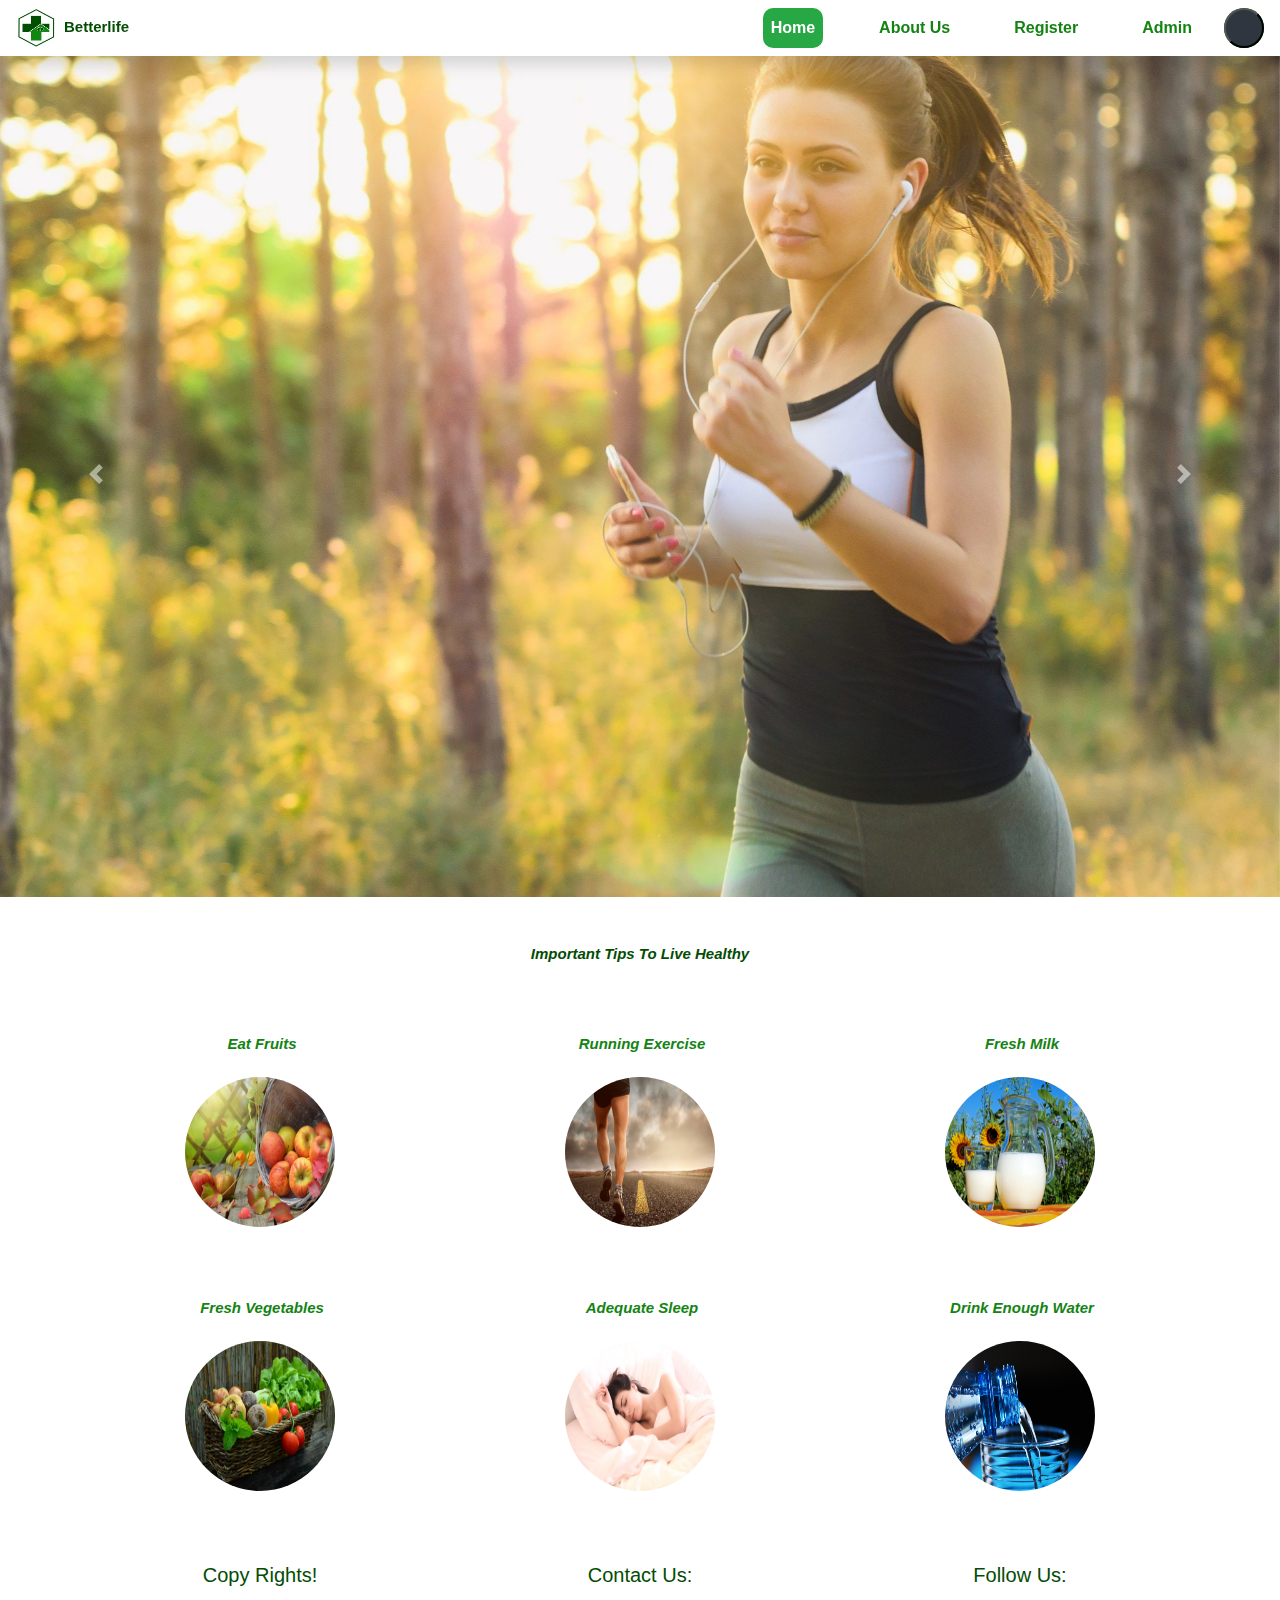
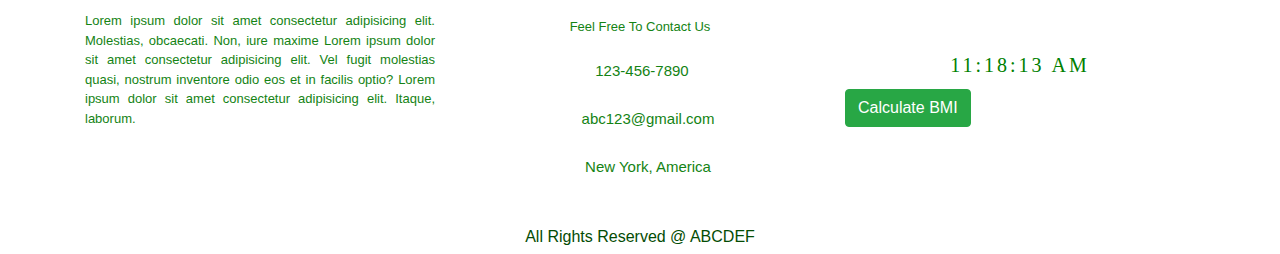
<file: Index.html>
<!DOCTYPE html>
<html lang="en" dir="ltr">
<head>
    <meta charset="UTF-8"> 
    <meta http-equiv="X-UA-Compatible" content="IE=edge">
    <meta name="viewport" content="width=device-width, initial-scale=1.0">
    <title>BetterLife</title>
    <link rel = "icon" href = "images/health.png" 
        type = "image/x-icon" style="border-radius:1000px">
    <link rel="stylesheet" href="bootstrap.css" >
    <link rel="stylesheet" href="style/style.css">
    <script src="https://code.jquery.com/jquery-3.6.0.min.js"></script>
    <link rel="stylesheet" href="https://pro.fontawesome.com/releases/v5.10.0/css/all.css" integrity="sha384-AYmEC3Yw5cVb3ZcuHtOA93w35dYTsvhLPVnYs9eStHfGJvOvKxVfELGroGkvsg+p" crossorigin="anonymous"/>   
      <!-- <link rel="stylesheet" href="https://cdnjs.cloudflare.com/ajax/libs/animate.css/4.1.1/animate.min.css"/>
    <link rel="stylesheet" href="https://unpkg.com/aos@next/dist/aos.css" />  -->
    <link rel="stylesheet" href="https://stackpath.bootstrapcdn.com/bootstrap/4.4.1/css/bootstrap.min.css" integrity="sha384-Vkoo8x4CGsO3+Hhxv8T/Q5PaXtkKtu6ug5TOeNV6gBiFeWPGFN9MuhOf23Q9Ifjh" crossorigin="anonymous">
    <script src="https://cdn.jsdelivr.net/npm/popper.js@1.16.1/dist/umd/popper.min.js"></script>
    <script src="https://stackpath.bootstrapcdn.com/bootstrap/4.5.2/js/bootstrap.min.js"></script>
    

    
</head>
<body class="user-select-none">



 
  
  <!-- Navbar -->
  <nav class="navbar navbar-expand-xl fixed-top shadow  " id="nav-header">
    
    <div id="name" class="animate__animated animate__bounce animate"><a href="index.html"><img  src="images/health.png" alt=""></a><strong class="ms-2 ">Betterlife</strong></div>
    
    <button class="navbar-toggler shadow animate__animated animate__bounce animate" style="background-color:#044c04;" type="button" data-toggle="collapse" data-target="#collapsibleNavbar">
      <i class=" fas fa-bars text-center text-white "> </i>
    </button> 
    <div class="collapse navbar-collapse justify-content-end" id="collapsibleNavbar">
      
      <ul class="navbar-nav">
        <li class="nav-item mx-4 text-center animate__animated animate__bounce animate">
          <a class="nav-link bg-success text-white" href="index.html">Home</a>
        </li>
        <li class="nav-item mx-4 text-center animate__animated animate__bounce animate">
          <a class="nav-link" href="about.html">About Us</a>
        </li>
        <li class="nav-item mx-4 text-center animate__animated animate__bounce animate">
          <a class="nav-link" href="register.html" >Register</a>
        </li>
        <li class="nav-item mx-4 text-center animate__animated animate__bounce animate">
          <a class="nav-link" href="admin.html">Admin</a>
        </li>
        <li>
          <div class="searchBox">

            <input class="searchInput"type="text" name="" placeholder="Search">
            <button class="searchButton" href="#">
                <i class="fas fa-search">
                    
                </i>
            </button>
        </div>
        </li>
  
      </ul>
    </div> 
    
  </nav>


  <div id="carouselExampleIndicators" class="carousel slide carousel-fade " data-ride="carousel">
    
    <div class="carousel-inner">
        <div class="carousel-item active " data-interval="3000">
            <img src="images/woman-geb30de198_1920.jpg" class="d-block w-100 h-100" alt="">
            
        </div>
        <div class="carousel-item " data-interval="3000">
            <img src="images/snack-g8bdc3c658_1920.jpg"  class="d-block w-100 h-100" alt="">
            
        </div>
        <div class="carousel-item  " data-interval="3000">
          <img src="images/image4.jpg" class="d-block w-100 h-100" alt="">
          
      </div>
      <div class="carousel-item  " data-interval="3000">
        <img src="images/woman-gbba8ce6f7_1920.jpg" class="d-block w-100 h-100" alt="">
        
    </div>
     
        
    </div>
    <a href="#carouselExampleIndicators" class="carousel-control-prev prev " data-slide="prev" >
        <span class="carousel-control-prev-icon"></span>
    </a>
    <a href="#carouselExampleIndicators" class="carousel-control-next next " data-slide="next" >
        <span class="carousel-control-next-icon"></span>
    </a>
</div>
  

<div class="tips mt-5 justify-content-center" id="tips" >
  <div class="container">
      <div class="row justify-content-center">
          <h2 class="text-center mb-4"><i class=" rounded">Important Tips To Live Healthy</i></h2>
          <div class="col-md-4 mt-4 p-4 text-center" data-aos="zoom-in">
              <h3 class="mb-4"><i class="fas fa-apple-alt me-1"></i><i>Eat Fruits</i></h3>
              <img src="images/apples-gbeba648d4_1920.jpg" alt="" >
          </div>

          <div class="col-md-4 mt-4 p-4 text-center" data-aos="zoom-in">
              <h3 class="mb-4"><i class="fas fa-running me-1"></i><i>Running Exercise</i></h3>
              <img src="images/jogging-g86117af23_1920.jpg" alt="" >
          </div>

          <div class="col-md-4 mt-4 p-4 text-center" data-aos="zoom-in">
              <h3 class="mb-4"><i class="fas fa-blender me-1"></i><i>Fresh Milk</i></h3>
              <img  src="images/milk-gbee1b8945_1920.jpg" alt="">
          </div>
      </div>

      <div class="row justify-content-cente">
        <div class="col-md-4 mt-4 p-4 text-center" data-aos="zoom-in">
            <h3 class="mb-4"><i class="fas fa-carrot me-1"></i><i>Fresh Vegetables</i></h3>
            <img src="images/vegetables-g0829424f2_1920.jpg" alt="">
        </div>

        <div class="col-md-4 mt-4 p-4 text-center" data-aos="zoom-in">
            <h3 class="mb-4"><i class="fas fa-bed me-1"></i><i>Adequate Sleep</i></h3>
            <img src="images/woman-g82b5e8f5d_1920.jpg" alt="">
        </div>

        <div class="col-md-4 mt-4 p-4 text-center" data-aos="zoom-in">
            <h3 class="mb-4"><i class="fas fa-hand-holding-water me-1"></i><i>Drink Enough Water</i></h3>
            <img src="images/bottle-g33da5c5a7_1920.jpg" alt="" >
        </div>
    </div>
  </div>
</div>



  

   <footer id="footer">
    <div class="container">
      <div class="row justify-content-center">
        <div class="col-md-4 my-5" id="copy">
          <h2 class="text-center">Copy Rights!</h2>
          <p class="my-4">Lorem ipsum dolor sit amet consectetur adipisicing elit. Molestias, obcaecati. Non, iure maxime Lorem ipsum dolor sit amet consectetur adipisicing elit. Vel fugit molestias quasi, nostrum inventore odio eos et in facilis optio? Lorem ipsum dolor sit amet consectetur adipisicing elit. Itaque, laborum.</p>
         
        </div>
    
    
    
        <div class="col-md-4 my-5 text-center" id="contact">
          <h2 class="text-center">Contact Us:</h2>
          <br>
          <h5 class="text-center mb-4">Feel Free To Contact Us</h5>
          <a class="text-center" href="tel:123-456-7890" > <i class="fas fa-phone-square-alt me-1"></i> 123-456-7890</a> <br> <br>
          <a class="text-center mt-5" href="mailto: abc123@gmail.com" > <i class="fas fa-envelope me-3 "></i> abc123@gmail.com</a> <br> <br>
          <a class="text-center mt-5" href="#" > <i class="fas fa-location-arrow me-3 "></i> New York, America</a>



         
        </div>
    
        <div class="col-md-4 my-5" id="social">
          <h2 class="text-center">Follow Us:</h2>
          
          
          <div class="text-center  mt-4" id="icons">
           
            <a href="#"> <i class="fab fa-facebook-square ms-2"></i></a>
            <a href="#"> <i class="fab fa-youtube ms-2 " style="color: red;"></i></a>
            <a href="#"> <i class="fab fa-instagram ms-2 " style="color: red;"></i></a>
            <a href="#"> <i class="fab fa-linkedin ms-2"></i></a>
          </div>
         
          
           
            <div id="MyClockDisplay" class="clock text-center" onload="showTime()"></div>
            <div class="bmi btn btn-success "  data-toggle="modal" data-target="#bmi">Calculate BMI</div>
        </div>
    
        <div class="text-center">
         <h6> All Rights Reserved @ ABCDEF</h6>
        </div>
        </div>
      </div>
    </div>
    </footer>


    
<div class="modal fade" id="bmi"  data-backdrop="static" tabindex="-1" >
  <div class="modal-dialog modal-sm modal-dialog-centered modal-dialog-scrollable rounded">
    <div class="modal-content">

      <div class="modal-header">
          
          <a type="button" class="close" data-dismiss="modal" aria-label="Close" style="text-decoration: none; color: black; font-size: 20px;"> <span aria-hidden="true">&times;</span></a>
      </div>


      <div class="modal-body text-center">
        <form name="techBMI">
          <h4 class="text-center">Calculate BMI</h4>
          <div class="form-group">
            <input type="text" name="weight" placeholder="Enter Weight (kg)">
          </div>
          <div class="form-group">
            <input type="text" name="height" placeholder="Enter Height (Meters)">
          </div>
          <div class="form-group">
           
          <input class="btn text-white decoration-one  bg-success" type="button" value="Calculate BMI" onClick="calculateBmi()">
          </div>
          <div class="form-group">
          <input type="text" name="bmi" placeholder="Your BMI Will be here">
          </div>
          <div class="form-group">
            
          <input type="text" name="meaning">
          </div>
          <div class="form-group">
            <input class="btn text-white decoration-one  bg-success" type="reset" value="Reset" />
          </div>
        

          </form>

      </div>

  
     
  </div>

  </div>
</div>

    <script>

function calculateBmi() {
var weight = document.techBMI.weight.value
var height = document.techBMI.height.value
if(weight > 0 && height > 0){	
var finalBmi = weight/(height*height)
document.techBMI.bmi.value = finalBmi.toFixed(3);
if(finalBmi < 18.5){
document.techBMI.meaning.value = "You are unhealthy, too thin."
    }
if(finalBmi > 18.5 && finalBmi < 25){
document.techBMI.meaning.value = "You are healthy enough."
    }
if(finalBmi > 25 &&  finalBmi <30){
document.techBMI.meaning.value = "You have overweight."
    }
if(finalBmi > 30){
document.techBMI.meaning.value = "Your condition is serious."
    }
    }
    else{
    alert("Data you've entered might be incorrect. Please check and try again.")
    }

    }
    </script>


    <script>
      const d = new Date();
      document.getElementById("date").innerHTML = d;
      </script>

      <script>
        function showTime(){
    var date = new Date();
    var h = date.getHours(); // 0 - 23
    var m = date.getMinutes(); // 0 - 59
    var s = date.getSeconds(); // 0 - 59
    var session = "AM";
    
    if(h == 0){
        h = 12;
    }
    
    if(h > 12){
        h = h - 12;
        session = "PM";
    }
    
    h = (h < 10) ? "0" + h : h;
    m = (m < 10) ? "0" + m : m;
    s = (s < 10) ? "0" + s : s;
    
    var time = h + ":" + m + ":" + s + " " + session;
    document.getElementById("MyClockDisplay").innerText = time;
    document.getElementById("MyClockDisplay").textContent = time;
    
    setTimeout(showTime, 1000);
    
}

showTime();
      </script>
</body>
</html>
</file>
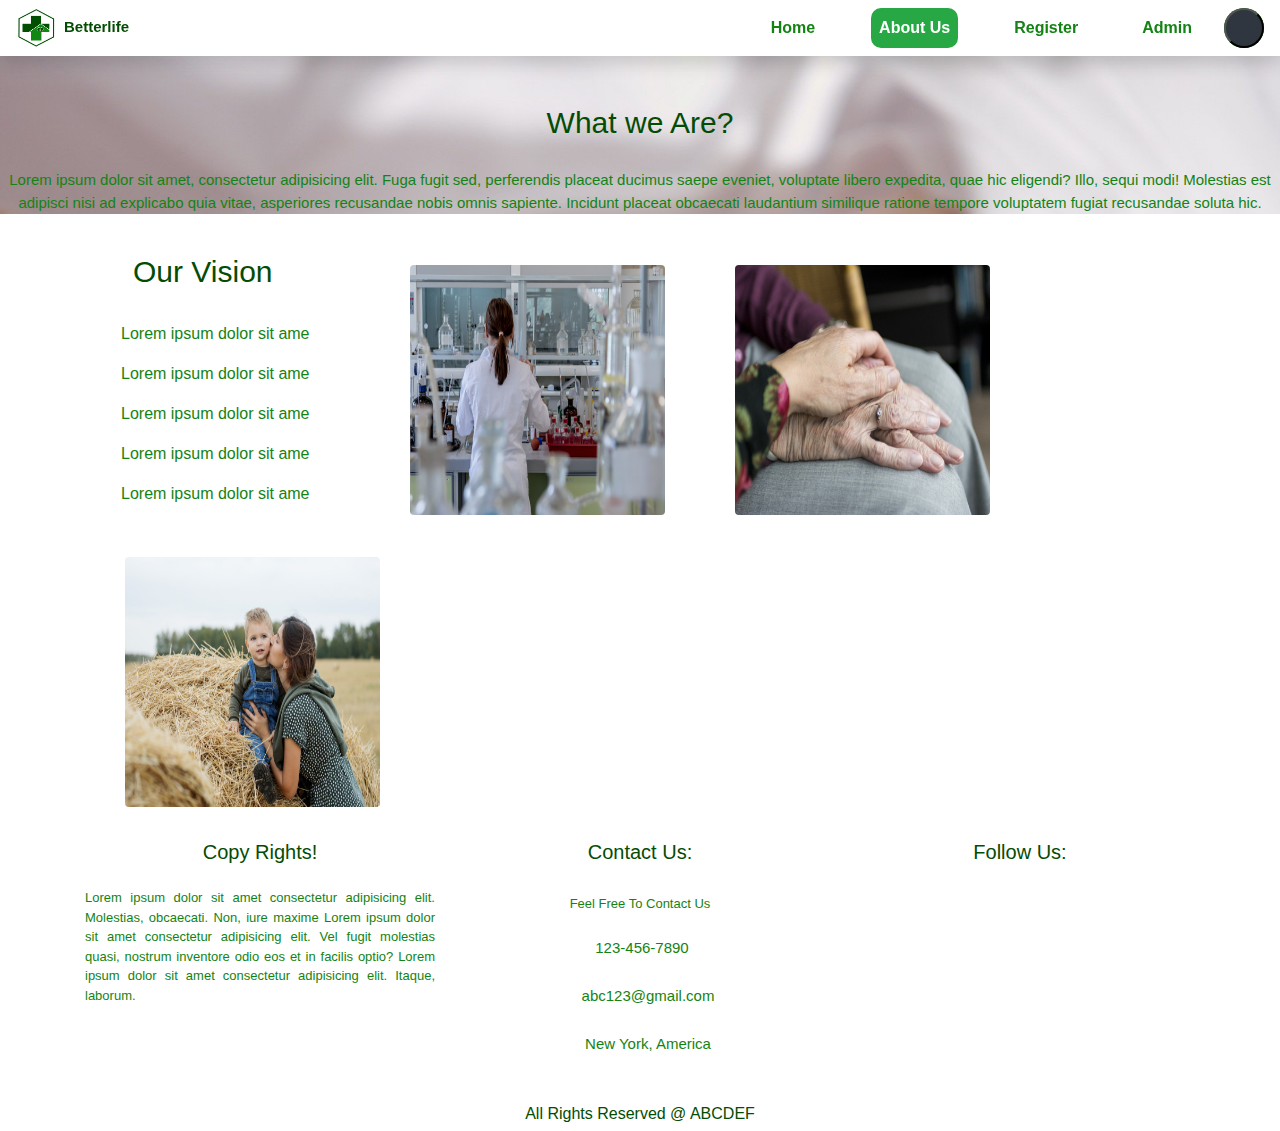
<file: about.html>
<!DOCTYPE html>
<html lang="en">
<head>
    <meta charset="UTF-8">
    <meta http-equiv="X-UA-Compatible" content="IE=edge">
    <meta name="viewport" content="width=device-width, initial-scale=1.0">
    <title>About Us</title>
    <link rel = "icon" href = "images/health.png" 
    type = "image/x-icon" style="border-radius:1000px">
    <link rel="stylesheet" href="bootstrap.css" >
    <link rel="stylesheet" href="style/style.css">
    <script src="https://code.jquery.com/jquery-3.6.0.min.js"></script>
    <link rel="stylesheet" href="https://pro.fontawesome.com/releases/v5.10.0/css/all.css" integrity="sha384-AYmEC3Yw5cVb3ZcuHtOA93w35dYTsvhLPVnYs9eStHfGJvOvKxVfELGroGkvsg+p" crossorigin="anonymous"/>   
      <!-- <link rel="stylesheet" href="https://cdnjs.cloudflare.com/ajax/libs/animate.css/4.1.1/animate.min.css"/>
    <link rel="stylesheet" href="https://unpkg.com/aos@next/dist/aos.css" />  -->
    <link rel="stylesheet" href="https://stackpath.bootstrapcdn.com/bootstrap/4.4.1/css/bootstrap.min.css" integrity="sha384-Vkoo8x4CGsO3+Hhxv8T/Q5PaXtkKtu6ug5TOeNV6gBiFeWPGFN9MuhOf23Q9Ifjh" crossorigin="anonymous">
    <script src="https://cdn.jsdelivr.net/npm/popper.js@1.16.1/dist/umd/popper.min.js"></script>
    <script src="https://stackpath.bootstrapcdn.com/bootstrap/4.5.2/js/bootstrap.min.js"></script>
</head>
<body>
    

    <!-- Navbar -->
   <nav class="navbar navbar-expand-xl fixed-top shadow  " id="nav-header">
    
    <div id="name" class="animate__animated animate__bounce animate"><a href="index.html"><img  src="images/health.png" alt=""></a><strong class="ms-2 ">Betterlife</strong></div>
    
    <button class="navbar-toggler shadow animate__animated animate__bounce animate" style="background-color:#044c04;" type="button" data-toggle="collapse" data-target="#collapsibleNavbar">
      <i class=" fas fa-bars text-center text-white "> </i>
    </button> 
    <div class="collapse navbar-collapse justify-content-end" id="collapsibleNavbar">
      
      <ul class="navbar-nav">
        <li class="nav-item mx-4 text-center animate__animated animate__bounce animate">
          <a class="nav-link " href="index.html">Home</a>
        </li>
        <li class="nav-item mx-4 text-center animate__animated animate__bounce animate">
          <a class="nav-link bg-success text-white" href="about.html">About Us</a>
        </li>
        <li class="nav-item mx-4 text-center animate__animated animate__bounce animate">
          <a class="nav-link" href="register.html" >Register</a>
        </li>
        <li class="nav-item mx-4 text-center animate__animated animate__bounce animate">
          <a class="nav-link" href="admin.html">Admin</a>
        </li>
        <li>
          <div class="searchBox">

            <input class="searchInput"type="text" name="" placeholder="Search">
            <button class="searchButton" href="#">
                <i class="fas fa-search">
                    
                </i>
            </button>
        </div>
        </li>
  
      </ul>
    </div> 
    
  </nav>



<div class="hello">

<h2 class="text-center">What we Are?</h2>
<p class="text-center">Lorem ipsum dolor sit amet, consectetur adipisicing elit. Fuga fugit sed, perferendis placeat ducimus saepe eveniet, voluptate libero expedita, quae hic eligendi? Illo, sequi modi! Molestias est adipisci nisi ad explicabo quia vitae, asperiores recusandae nobis omnis sapiente. Incidunt placeat obcaecati laudantium similique ratione tempore voluptatem fugiat recusandae soluta hic.</p>
</div>

<div class="vision">
  <div class="container">
    <div class="row">
      <div class="col-md-3 ">
        <h3 class="ms-5 py-4">Our Vision</h3>

        
        <ol><i class="fas fa-dot-circle me-1"></i>Lorem ipsum dolor sit ame</ol>
        <ol><i class="fas fa-dot-circle me-1"></i>Lorem ipsum dolor sit ame</ol>
        <ol><i class="fas fa-dot-circle me-1"></i>Lorem ipsum dolor sit ame</ol>
        <ol><i class="fas fa-dot-circle me-1"></i>Lorem ipsum dolor sit ame</ol>
        <ol><i class="fas fa-dot-circle me-1"></i>Lorem ipsum dolor sit ame</ol>
       


      </div>
<div class="col-md-3 text-center imges">
  
    <img class="rounded text-center " src="images/laboratory-g109aba56a_1920.jpg" alt="">
  
</div>

  <div class="col-md-3 text-center  imges">
  
      <img class="rounded text-center"   src="images/hands-g18a4924e1_1920.jpg" alt="">

  </div>

  <div class="col-md-3 text-center imges">
    
    <img class="rounded text-center"  src="images/kiss-g589a4b716_1920.jpg" alt="">
 
</div>


    </div>
  </div>
</div>


<footer id="footer">
  <div class="container">
    <div class="row justify-content-center">
      <div class="col-md-4 my-5" id="copy">
        <h2 class="text-center">Copy Rights!</h2>
        <p class="my-4">Lorem ipsum dolor sit amet consectetur adipisicing elit. Molestias, obcaecati. Non, iure maxime Lorem ipsum dolor sit amet consectetur adipisicing elit. Vel fugit molestias quasi, nostrum inventore odio eos et in facilis optio? Lorem ipsum dolor sit amet consectetur adipisicing elit. Itaque, laborum.</p>
       
      </div>
  
  
  
      <div class="col-md-4 my-5 text-center" id="contact">
        <h2 class="text-center">Contact Us:</h2>
        <br>
        <h5 class="text-center mb-4">Feel Free To Contact Us</h5>
        <a class="text-center" href="tel:123-456-7890" > <i class="fas fa-phone-square-alt me-1"></i> 123-456-7890</a> <br> <br>
        <a class="text-center mt-5" href="mailto: abc123@gmail.com" > <i class="fas fa-envelope me-3 "></i> abc123@gmail.com</a> <br> <br>
        <a class="text-center mt-5" href="#" > <i class="fas fa-location-arrow me-3 "></i> New York, America</a>



       
      </div>
  
      <div class="col-md-4 my-5" id="social">
        <h2 class="text-center">Follow Us:</h2>
        
        
        <div class="text-center mt-4" id="icons">
         
          <a href="#"> <i class="fab fa-facebook-square ms-2"></i></a>
          <a href="#"> <i class="fab fa-youtube ms-2 " style="color: red;"></i></a>
          <a href="#"> <i class="fab fa-instagram ms-2 " style="color: red;"></i></a>
          <a href="#"> <i class="fab fa-linkedin ms-2"></i></a>
        </div>
      </div>
  
      <div class="text-center">
       <h6> All Rights Reserved @ ABCDEF</h6>
      </div>
      </div>
    </div>
  </div>
  </footer>


</body>
</html>
</file>
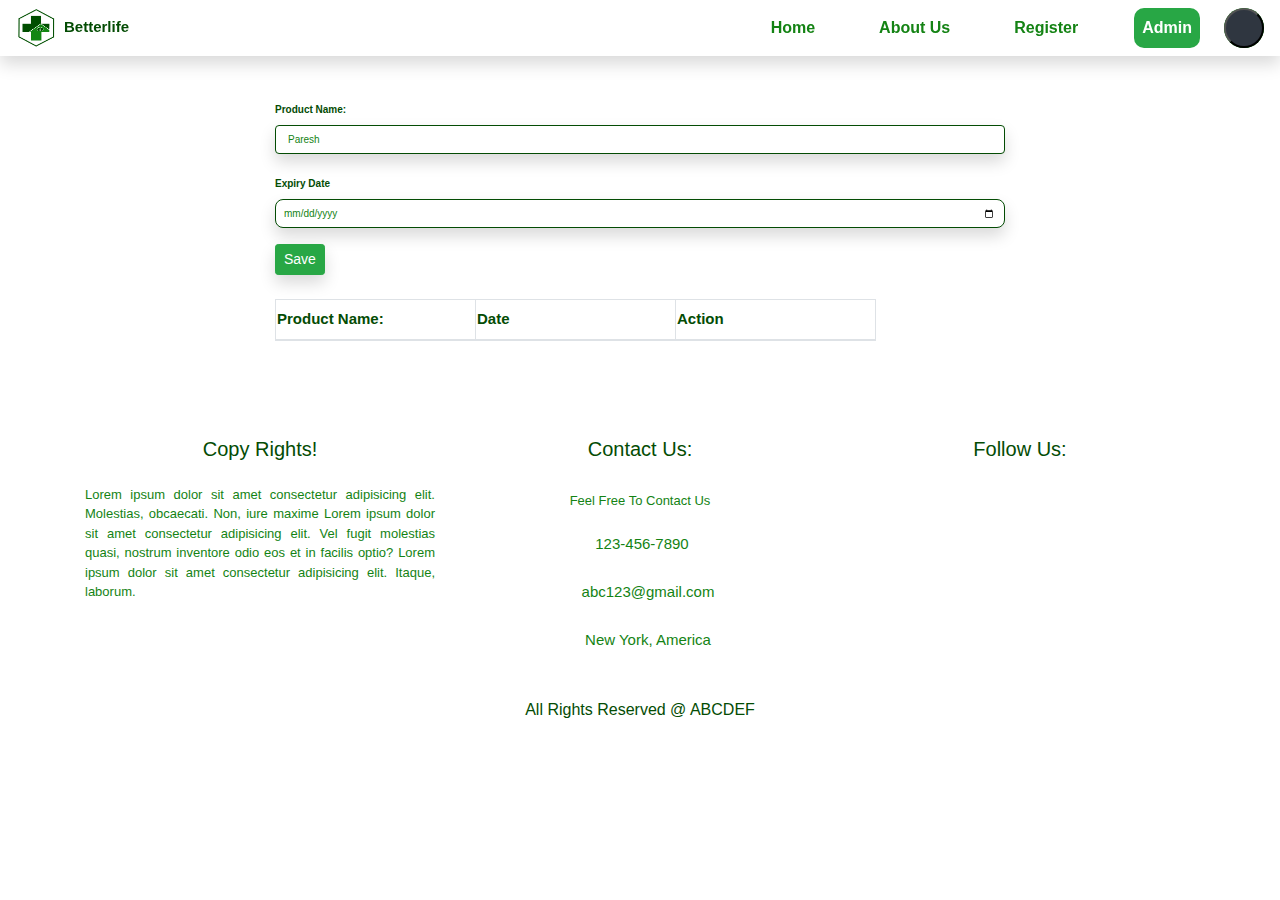
<file: admin.html>
<!DOCTYPE html>
<html lang="en">
<head>
    <meta charset="UTF-8">
    <meta http-equiv="X-UA-Compatible" content="IE=edge">
    <meta name="viewport" content="width=device-width, initial-scale=1.0">
    <title>Adminstrator</title>
    <link rel = "icon" href = "images/health.png" 
    type = "image/x-icon" style="border-radius:1000px">
    <link rel="stylesheet" href="bootstrap.css" >
    <link rel="stylesheet" href="style/style.css">
    <script src="https://code.jquery.com/jquery-3.6.0.min.js"></script>
    <link rel="stylesheet" href="https://pro.fontawesome.com/releases/v5.10.0/css/all.css" integrity="sha384-AYmEC3Yw5cVb3ZcuHtOA93w35dYTsvhLPVnYs9eStHfGJvOvKxVfELGroGkvsg+p" crossorigin="anonymous"/>   
      <!-- <link rel="stylesheet" href="https://cdnjs.cloudflare.com/ajax/libs/animate.css/4.1.1/animate.min.css"/>
    <link rel="stylesheet" href="https://unpkg.com/aos@next/dist/aos.css" />  -->
    <link rel="stylesheet" href="https://stackpath.bootstrapcdn.com/bootstrap/4.4.1/css/bootstrap.min.css" integrity="sha384-Vkoo8x4CGsO3+Hhxv8T/Q5PaXtkKtu6ug5TOeNV6gBiFeWPGFN9MuhOf23Q9Ifjh" crossorigin="anonymous">
    <script src="https://cdn.jsdelivr.net/npm/popper.js@1.16.1/dist/umd/popper.min.js"></script>
    <script src="https://stackpath.bootstrapcdn.com/bootstrap/4.5.2/js/bootstrap.min.js"></script>
</head>
<body>
    
     <!-- Navbar -->
   <nav class="navbar navbar-expand-xl fixed-top shadow  " id="nav-header">
    
    <div id="name" class="animate__animated animate__bounce animate"><a href="index.html"><img  src="images/health.png" alt=""></a><strong class="ms-2 ">Betterlife</strong></div>
    
    <button class="navbar-toggler shadow animate__animated animate__bounce animate" style="background-color:#044c04;" type="button" data-toggle="collapse" data-target="#collapsibleNavbar">
      <i class=" fas fa-bars text-center text-white "> </i>
    </button> 
    <div class="collapse navbar-collapse justify-content-end" id="collapsibleNavbar">
      
      <ul class="navbar-nav">
        <li class="nav-item mx-4 text-center animate__animated animate__bounce animate">
          <a class="nav-link " href="index.html">Home</a>
        </li>
        <li class="nav-item mx-4 text-center animate__animated animate__bounce animate">
          <a class="nav-link " href="about.html">About Us</a>
        </li>
        <li class="nav-item mx-4 text-center animate__animated animate__bounce animate">
          <a class="nav-link" href="register.html" >Register</a>
        </li>
        <li class="nav-item mx-4 text-center animate__animated animate__bounce animate">
          <a class="nav-link bg-success text-white" href="#">Admin</a>
        </li>
        <li>
          <div class="searchBox">

            <input class="searchInput"type="text" name="" placeholder="Search">
            <button class="searchButton" href="#">
                <i class="fas fa-search">
                    
                </i>
            </button>
        </div>
        </li>
  
      </ul>
    </div> 
    
  </nav>
    

    <div class="container mt-5 py-5" id="admin">
        
          
        <div class="row justify-content-center">
            <div class="col-md-8">
                <form>
              
                    <div class="form-group">
                      <label>Product Name:</label>
                      <input type="text" name="name" class="form-control shadow" value="Paresh" required="">
                    </div>
                    
                    
                    <div class="form-group">
                      <label>Expiry Date</label>
                      <input type="date" name="date" class="form-control shadow" value="paresh@gmail.com" required="">
                    </div>
          
                   
                   
                    <button type="submit" class="btn btn-success save-btn btn-sm shadow">Save</button>
                    
                  </form>
                  <br/>
                  <table class=" table-bordered data-table">
                <thead>
                    
                    <th>Product Name:</th>
                    <th>Date</th>
                    
                    <th>Action</th>
                </thead>
                   <tbody>

                   </tbody>
                  </table>
            </div>
        </div>
         
      </div>
         
      <script type="text/javascript">
         
          $("form").submit(function(e){
              e.preventDefault();
              var name = $("input[name='name']").val();
              var date = $("input[name='date']").val();
           
              $(".data-table tbody").append("<tr data-name='"+name+"' data-date='"+date+"'><td>"+name+"</td><td>"+date+"</td><td><button class='btn btn-info btn-sm btn-edit'>Edit</button><button class='btn btn-danger btn-sm btn-delete'>Delete</button></td></tr>");
          
              $("input[name='name']").val('');
              $("input[name='date']").val('');
          });
         
          $("body").on("click", ".btn-delete", function(){
              $(this).parents("tr").remove();
          });
          
          $("body").on("click", ".btn-edit", function(){
              var name = $(this).parents("tr").attr('data-name');
              var date = $(this).parents("tr").attr('data-date');
          
              $(this).parents("tr").find("td:eq(0)").html('<input name="edit_name" value="'+name+'">');
              $(this).parents("tr").find("td:eq(1)").html('<input name="edit_date" value="'+date+'">');
          
              $(this).parents("tr").find("td:eq(2)").prepend("<button class='btn btn-info btn-sm btn-update'>Update</button><button class='btn btn-warning btn-sm btn-cancel'>Cancel</button>")
              $(this).hide();
          });
         
          $("body").on("click", ".btn-cancel", function(){
              var name = $(this).parents("tr").attr('data-name');
              var date = $(this).parents("tr").attr('data-date');
          
              $(this).parents("tr").find("td:eq(0)").text(name);
              $(this).parents("tr").find("td:eq(1)").text(date);
         
              $(this).parents("tr").find(".btn-edit").show();
              $(this).parents("tr").find(".btn-update").remove();
              $(this).parents("tr").find(".btn-cancel").remove();
          });
         
          $("body").on("click", ".btn-update", function(){
              var name = $(this).parents("tr").find("input[name='edit_name']").val();
              var date = $(this).parents("tr").find("input[name='edit_date']").val();
          
              $(this).parents("tr").find("td:eq(0)").text(name);
              $(this).parents("tr").find("td:eq(1)").text(date);
           
              $(this).parents("tr").attr('data-name', name);
              $(this).parents("tr").attr('data-image', date);
          
              $(this).parents("tr").find(".btn-edit").show();
              $(this).parents("tr").find(".btn-cancel").remove();
              $(this).parents("tr").find(".btn-update").remove();
          });
          
      </script>
      
      <footer id="footer">
        <div class="container">
          <div class="row justify-content-center">
            <div class="col-md-4 my-5" id="copy">
              <h2 class="text-center">Copy Rights!</h2>
              <p class="my-4">Lorem ipsum dolor sit amet consectetur adipisicing elit. Molestias, obcaecati. Non, iure maxime Lorem ipsum dolor sit amet consectetur adipisicing elit. Vel fugit molestias quasi, nostrum inventore odio eos et in facilis optio? Lorem ipsum dolor sit amet consectetur adipisicing elit. Itaque, laborum.</p>
             
            </div>
        
        
        
            <div class="col-md-4 my-5 text-center" id="contact">
              <h2 class="text-center">Contact Us:</h2>
              <br>
              <h5 class="text-center mb-4">Feel Free To Contact Us</h5>
              <a class="text-center" href="tel:123-456-7890" > <i class="fas fa-phone-square-alt me-1"></i> 123-456-7890</a> <br> <br>
              <a class="text-center mt-5" href="mailto: abc123@gmail.com" > <i class="fas fa-envelope me-3 "></i> abc123@gmail.com</a> <br> <br>
              <a class="text-center mt-5" href="#" > <i class="fas fa-location-arrow me-3 "></i> New York, America</a>
      
      
      
             
            </div>
        
            <div class="col-md-4 my-5" id="social">
              <h2 class="text-center">Follow Us:</h2>
              
              
              <div class="text-center mt-4" id="icons">
               
                <a href="#"> <i class="fab fa-facebook-square ms-2"></i></a>
                <a href="#"> <i class="fab fa-youtube ms-2 " style="color: red;"></i></a>
                <a href="#"> <i class="fab fa-instagram ms-2 " style="color: red;"></i></a>
                <a href="#"> <i class="fab fa-linkedin ms-2"></i></a>
              </div>
            </div>
        
            <div class="text-center">
             <h6> All Rights Reserved @ ABCDEF</h6>
            </div>
            </div>
          </div>
        </div>
        </footer>

</body>
</html>
</file>
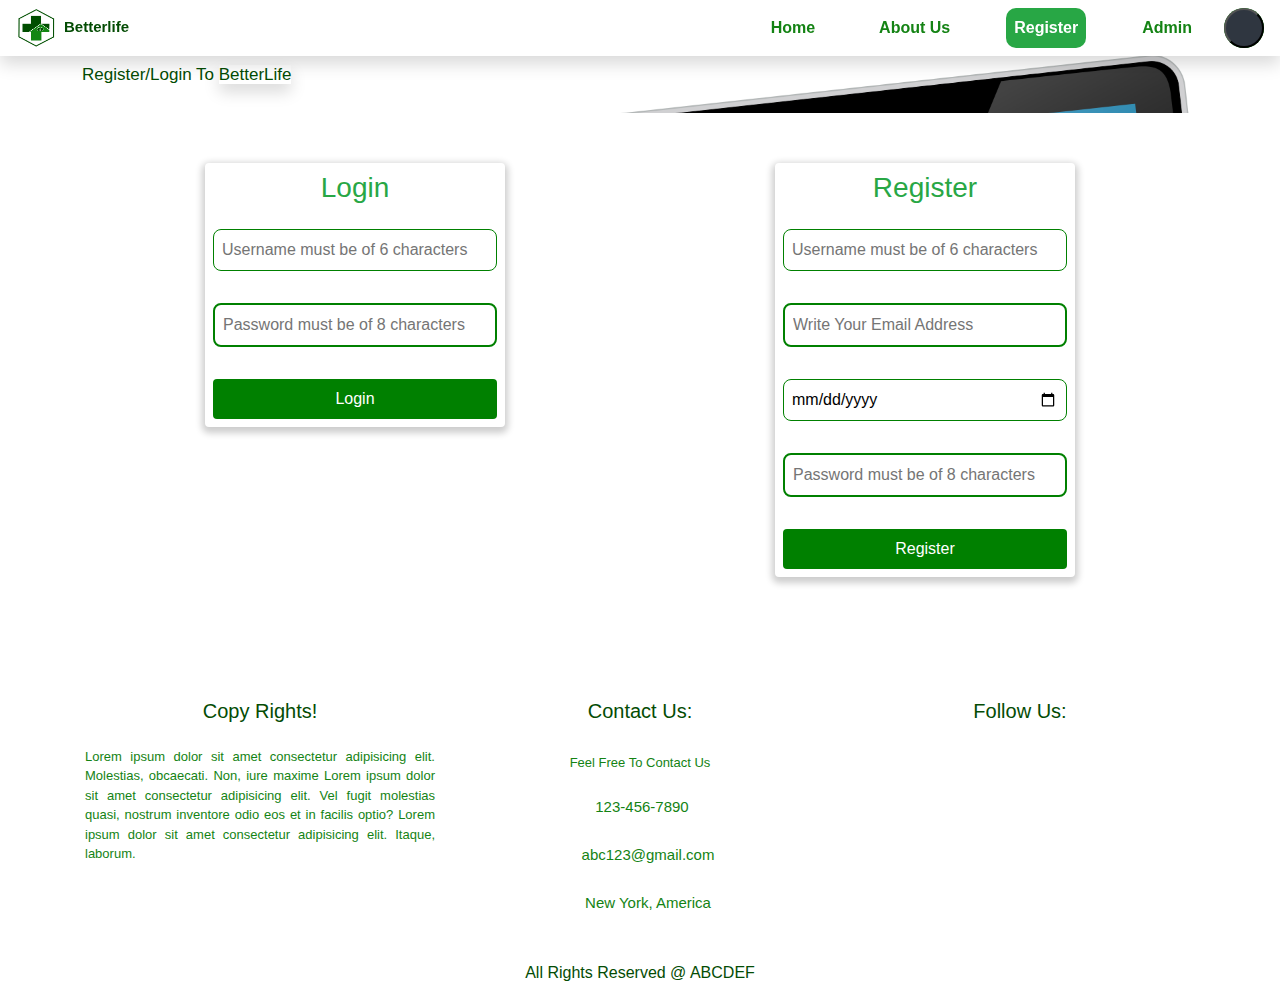
<file: register.html>
<!DOCTYPE html>
<html lang="en">
<head>
    <meta charset="UTF-8">
    <meta http-equiv="X-UA-Compatible" content="IE=edge">
    <meta name="viewport" content="width=device-width, initial-scale=1.0">
    <title>Register Now!</title>
    <link rel = "icon" href = "Images/health.png" 
    type = "image/x-icon" style="border-radius:1000px">
    <link rel="stylesheet" href="bootstrap.css" >
    <link rel="stylesheet" href="style/style.css">
    <script src="https://code.jquery.com/jquery-3.6.0.min.js"></script>
    <link rel="stylesheet" href="https://pro.fontawesome.com/releases/v5.10.0/css/all.css" integrity="sha384-AYmEC3Yw5cVb3ZcuHtOA93w35dYTsvhLPVnYs9eStHfGJvOvKxVfELGroGkvsg+p" crossorigin="anonymous"/>   
      <!-- <link rel="stylesheet" href="https://cdnjs.cloudflare.com/ajax/libs/animate.css/4.1.1/animate.min.css"/>
    <link rel="stylesheet" href="https://unpkg.com/aos@next/dist/aos.css" />  -->
    <link rel="stylesheet" href="https://stackpath.bootstrapcdn.com/bootstrap/4.4.1/css/bootstrap.min.css" integrity="sha384-Vkoo8x4CGsO3+Hhxv8T/Q5PaXtkKtu6ug5TOeNV6gBiFeWPGFN9MuhOf23Q9Ifjh" crossorigin="anonymous">
    <script src="https://cdn.jsdelivr.net/npm/popper.js@1.16.1/dist/umd/popper.min.js"></script>
    <script src="https://stackpath.bootstrapcdn.com/bootstrap/4.5.2/js/bootstrap.min.js"></script>
</head>
</head>
<body>


   <!-- Navbar -->
   <nav class="navbar navbar-expand-xl fixed-top shadow  " id="nav-header">
    
    <div id="name" class="animate__animated animate__bounce animate"><a href="index.html"><img  src="images/health.png" alt=""></a><strong class="ms-2 ">Betterlife</strong></div>
    
    <button class="navbar-toggler shadow animate__animated animate__bounce animate" style="background-color:#044c04;" type="button" data-toggle="collapse" data-target="#collapsibleNavbar">
      <i class=" fas fa-bars text-center text-white "> </i>
    </button> 
    <div class="collapse navbar-collapse justify-content-end" id="collapsibleNavbar">
      
      <ul class="navbar-nav">
        <li class="nav-item mx-4 text-center animate__animated animate__bounce animate">
          <a class="nav-link " href="index.html">Home</a>
        </li>
        <li class="nav-item mx-4 text-center animate__animated animate__bounce animate">
          <a class="nav-link " href="about.html">About Us</a>
        </li>
        <li class="nav-item mx-4 text-center animate__animated animate__bounce animate">
          <a class="nav-link bg-success text-white" href="register.html" >Register</a>
        </li>
        <li class="nav-item mx-4 text-center animate__animated animate__bounce animate">
          <a class="nav-link" href="admin.html">Admin</a>
        </li>
        <li>
          <div class="searchBox">

            <input class="searchInput"type="text" name="" placeholder="Search">
            <button class="searchButton" href="#">
                <i class="fas fa-search">
                    
                </i>
            </button>
        </div>
        </li>
  
      </ul>
    </div> 
    
  </nav>


        
  <div class="register">

    <div class="container">
      <div class="row">
        <h2 class="text-start">Register/Login To <span class="shadow"> BetterLife</span></h2>
    
      </div>
    </div> 

    </div>


<div class="login">
  <div class="container">
    <div class="row justify-content-center">


      <div class="col-md-6">
        <form class=" form-container rounded" onsubmit="return validate()">
          <p id="error"></p>
          <h3 class="text-center text-success">Login</h3>
          <div class="form-group">
            <input type="text" name="username" placeholder="Username must be of 6 characters" id="user" required>
            <i class="fa fa-times u_times"></i>
            <i class="fa fa-check u_check"></i>
          </div>
    
          <div class="form-group">
            <input type="password" name="password" placeholder="Password must be of 8 characters" id="password" required>
            <i class="fa fa-times p_times"></i>
            <i class="fa fa-check p_check"></i>
          </div>
          <div class="form-group">
            <input class="btn" type="submit" name="login-btn" value="Login">
          </div>
    
        </form>
      </div>

      <div class="col-md-6">
        <form class=" form-container rounded" onsubmit="return validation()">
          <p id="error1"></p>
          <h3 class="text-center text-success">Register</h3>
          <div class="form-group">
            <input type="text" name="username" placeholder="Username must be of 6 characters" id="users" required>
            <i class="fa fa-times us_times"></i>
            <i class="fa fa-check us_check"></i>
          </div>
          <div class="form-group">
            <input type="email" name="username" placeholder="Write Your Email Address" id="email" required>
            <i class="fa fa-times em_times"></i>
            <i class="fa fa-check em_check"></i>
          </div>
          <div class="form-group">
            <input type="date" name="date" id="date" required>
            <i class="fa fa-times ed_times"></i>
            <i class="fa fa-check ed_check"></i>
          </div>
          <div class="form-group">
            <input type="password" name="password" placeholder="Password must be of 8 characters" id="pass" required>
            <i class="fa fa-times pa_times"></i>
            <i class="fa fa-check pa_check"></i>
          </div>
          <div class="form-group">
            <input class="btn" type="submit" name="register-btn" value="Register">
          </div>

          
    
        </form>
      </div>

    </div>
  </div>
</div>

     <script>
      var user=document.querySelector('#user');
user.addEventListener('keyup', function () {
var u_times=document.querySelector('.u_times');
var u_check=document.querySelector('.u_check');

if (user.value.length == 0 || user.value.length < 6){
    user.style.border='1px solid red';
    u_times.style.display='block';
    u_check.style.display='none';
    return false;

}
else{
  user.style.border='1px solid green';
  u_check.style.display='block';
  u_times.style.display='none';
}

} )

var password=document.querySelector('#password');
password.addEventListener('keyup', function () {
var p_times=document.querySelector('.p_times');
var p_check=document.querySelector('.p_check');

if (password.value.length == 0 || password.value.length < 8){
    password.style.border='1px solid red';
    p_times.style.display='block';
    p_check.style.display='none';
    return false;

}
else{
  password.style.border='1px solid green';
  p_check.style.display='block';
  p_times.style.display='none';
  return false;
}

} )
function validate(){
  if(user.value.length== 0 || user.value.length < 6){
    document.getElementById('error').innerHTML= 'please fill the required fields!';
    return false;

  }
  else if (password.value.length == 0 || password.value.length < 8){
    document.getElementById('error').innerHTML= 'please fill the required fields!';
    return false;

  }

  else{
    alert('Logged-In Succesfully !');
  }
}

    </script>




 <script>
  var users=document.querySelector('#users');
users.addEventListener('keyup', function () {
var us_times=document.querySelector('.us_times');
var us_check=document.querySelector('.us_check');

if (users.value.length == 0 || users.value.length < 6){
users.style.border='1px solid red';
us_times.style.display='block';
us_check.style.display='none';
return false;

}
else{
users.style.border='1px solid green';
us_check.style.display='block';
us_times.style.display='none';
}

} )

var email=document.querySelector('#email');
email.addEventListener('keyup', function () {
var em_times=document.querySelector('.em_times');
var em_check=document.querySelector('.em_check');

if (email.value.length == 0 || email.value.length < 6){
email.style.border='1px solid red';
em_times.style.display='block';
em_check.style.display='none';
return false;

}
else{
email.style.border='1px solid green';
em_check.style.display='block';
em_times.style.display='none';
}

} )



var pass=document.querySelector('#pass');
pass.addEventListener('keyup', function () {
var pa_times=document.querySelector('.pa_times');
var pa_check=document.querySelector('.pa_check');

if (pass.value.length == 0 || pass.value.length < 8){
pass.style.border='1px solid red';
pa_times.style.display='block';
pa_check.style.display='none';
return false;

}
else{
pass.style.border='1px solid green';
pa_check.style.display='block';
pa_times.style.display='none';
return false;
}

} )
function validation(){
if(users.value.length== 0 || users.value.length < 6){
document.getElementById('error1').innerHTML= 'please fill the required fields!';
return false;

}
else if (pass.value.length == 0 || pass.value.length < 8){
document.getElementById('error1').innerHTML= 'please fill the required fields!';
return false;

}

else{
alert('Registered Succesfully !');
}
}

</script>



<!-- 
      <script>  
        function validateform(){  
        var name=document.myform.name.value;  
        var password=document.myform.password.value;  
          
        if (name==null || name==""){  
          alert("Name can't be blank");  
          return false;  
        }else if(password.length<6){  
          alert("Password must be at least 6 characters long.");  
          return false;  
          }  
        }  
        </script> -->



    <footer id="footer">
      <div class="container">
        <div class="row justify-content-center">
          <div class="col-md-4 my-5" id="copy">
            <h2 class="text-center">Copy Rights!</h2>
            <p class="my-4">Lorem ipsum dolor sit amet consectetur adipisicing elit. Molestias, obcaecati. Non, iure maxime Lorem ipsum dolor sit amet consectetur adipisicing elit. Vel fugit molestias quasi, nostrum inventore odio eos et in facilis optio? Lorem ipsum dolor sit amet consectetur adipisicing elit. Itaque, laborum.</p>
           
          </div>
      
      
      
          <div class="col-md-4 my-5 text-center" id="contact">
            <h2 class="text-center">Contact Us:</h2>
            <br>
            <h5 class="text-center mb-4">Feel Free To Contact Us</h5>
            <a class="text-center" href="tel:123-456-7890" > <i class="fas fa-phone-square-alt me-1"></i> 123-456-7890</a> <br> <br>
            <a class="text-center mt-5" href="mailto: abc123@gmail.com" > <i class="fas fa-envelope me-3 "></i> abc123@gmail.com</a> <br> <br>
            <a class="text-center mt-5" href="#" > <i class="fas fa-location-arrow me-3 "></i> New York, America</a>
    
    
    
           
          </div>
      
          <div class="col-md-4 my-5" id="social">
            <h2 class="text-center">Follow Us:</h2>
            
            
            <div class="text-center mt-4" id="icons">
             
              <a href="#"> <i class="fab fa-facebook-square ms-2"></i></a>
              <a href="#"> <i class="fab fa-youtube ms-2 " style="color: red;"></i></a>
              <a href="#"> <i class="fab fa-instagram ms-2 " style="color: red;"></i></a>
              <a href="#"> <i class="fab fa-linkedin ms-2"></i></a>
            </div>
          </div>
      
          <div class="text-center">
           <h6> All Rights Reserved @ ABCDEF</h6>
          </div>
          </div>
        </div>
      </div>
      </footer>
</body>
</html>
</file>
<file: style/style.css>
@import url('https://fonts.googleapis.com/css3?family=poppins');
html{
  scroll-behavior: smooth;
}
body{


  scroll-behavior: smooth;
}
/* Section */


nav{
  /* background: url('header1.png') ; */
  background-repeat: no-repeat;
  background-size: cover;
  background: white;

}
/* Header */

#nav-header ul li a{
    color:#148314;
    font-size:16px;
    text-align: left;
    font-weight: bold;
    border-radius: 10px;
   
   
}
#nav-header ul li a:hover{
    color:white;
    font-size:16px;
    border-radius: 10px;
    background-color: #569956;
   
} 



@media screen and (min-width: 600px) {
  #name {
    color: #044c04;
    font-size:25px;
    font-weight: bold;
    
  }
}

@media screen and (min-width: 400px) {
#name {
    color: #044c04;
    font-size:15px;
    font-weight: bold;
   
  }
}
@media screen and (min-width: 200px) {
  #name {
      color: #044c04;
      font-size:15px;
      font-weight: bold;
     
    }
  }


   #name img {
    height: 60px;
    width: 60px;
    
  }
  @media screen and (min-width: 600px) {
    #name img {
      height: 60px;
      width: 60px;
      
    }
  }
  @media screen and (min-width: 400px) {
    #name img {
      height: 40px;
      width: 40px;
      
    }
  }

  @media screen and (min-width: 200px) {
    #name img {
      height: 40px;
      width: 40px;
      
    }
  }

/* @media screen and (max-width: 338px) {
 #name img {
    height: 40px;
    width:40px;
   
  }
}
   */


   @media screen and (min-width: 600px) {
  
.carousel{
  margin-top: 70px;
 }
  }
  
  @media screen and (min-width: 400px) {
 
.carousel{
  margin-top: 50px;
 }
  }

  @media screen and (min-width: 200px) {
 
    .carousel{
      margin-top: 50px;
     }
      }



/* Tips */


@media screen and (min-width: 600px) {
  #tips h2 {
    color: #044c04;
    font-size:25px;
    font-weight: bold;
    
  }
}

@media screen and (min-width: 338px) {
#tips h2 {
    color: #044c04;
    font-size:15px;
    font-weight: bold;
   
  }
}

@media screen and (min-width: 200px) {
  #tips h2 {
      color: #044c04;
      font-size:15px;
      font-weight: bold;
     
    }
  }


@media screen and (min-width: 600px) {
  #tips h3 {
    color: #148314;
    font-size:25px;
    font-weight: bold;
    
  }
}

@media screen and (min-width: 400px) {
#tips h3 {
    color: #148314;
    font-size:15px;
    font-weight: bold;
   
  }
}

@media screen and (min-width: 200px) {
  #tips h3 {
      color: #148314;
      font-size:15px;
      font-weight: bold;
     
    }
  }

@media screen and (min-width: 600px) {
  #tips img{
    height: 250px;
     width: 250px; 
     font-display:center;
     border-radius: 100%;
  }
  #tips img:hover{
    height: 250px;
     width: 250px; 
     font-display:center;
     border-radius: 100%;
     transform: scale(1.3);
     transition: transform .2s;
     
  }
}

@media screen and (min-width: 338px) {
  #tips img{
    height: 150px;
     width: 150px; 
     font-display:center;
     border-radius: 100%;
  }
  #tips img:hover{
    height: 180px;
     width: 180px; 
     font-display:center;
     border-radius: 100%;
     transform: scale(1.3);
     transition: transform .2s;
     
  }
}
@media screen and (min-width: 200px) {
  #tips img{
    height: 150px;
     width: 150px; 
     font-display:center;
     border-radius: 100%;
  }
  #tips img:hover{
    height: 180px;
     width: 180px; 
     font-display:center;
     border-radius: 100%;
     transform: scale(1.3);
     transition: transform .2s;
     
  }
}

/* #tips img{
  height: 250px;
   width: 250px; 
   font-display:center;
   border-radius: 100%;
}

#tips img:hover{
  height: 250px;
   width: 250px; 
   font-display:center;
   border-radius: 100%;
   transform: scale(1.3);
   transition: transform .2s;
   
} */




@media screen and (min-width: 600px) {
  footer h2{
    color: #044c04;
    font-size: 25px;
  }
}

@media screen and (min-width: 400px) {
  footer h2{
    color: #044c04;
    font-size: 20px;
  }
}

@media screen and (min-width: 200px) {
  footer h2{
    color: #044c04;
    font-size: 20px;
  }
}




@media screen and (min-width: 600px) {
  footer h5{
    color: #148314;
    font-size: 16px;
  }
}

@media screen and (min-width: 400px) {
  footer h5{
    color: #148314;
    font-size: 13px;
  }
}

@media screen and (min-width: 200px) {
  footer h5{
    color: #148314;
    font-size: 13px;
  }
}


@media screen and (min-width: 600px) {
  footer #social a{
    font-size: 30px;
  }
}

@media screen and (min-width: 400px) {
  footer #social a{
    font-size: 20px;
  }
}

@media screen and (min-width: 200px) {
  footer #social a{
    font-size: 20px;
  }
}



@media screen and (min-width: 600px) {
  footer p{
    font-size: 15px;
    color: #148314;
    text-align:justify;
  }
}

@media screen and (min-width: 400px) {
  footer p{
    font-size: 13px;
    color: #148314;
    text-align:justify;
  }
}

@media screen and (min-width: 200px) {
  footer p{
    font-size: 13px;
    color: #148314;
    text-align:justify;
  }
}


@media screen and (min-width: 600px) {
  footer #contact a{
    font-size: 17px;
    color: #148314;
    text-align:justify;
  }
}

@media screen and (min-width: 400px) {
  footer #contact a{
    font-size: 15px;
    color: #148314;
    
    text-align:justify;
  }
}

@media screen and (min-width: 200px) {
  footer #contact a{
    font-size: 15px;
    color: #148314;
    
    text-align:justify;
  }
}


footer h6{
  color: #044c04;
}











  
  
@media screen and (min-width: 600px) {
  .hello {
    background-image:url('hands-g400d68f53_1920.jpg');
    height:100vh;
    width:100%;
    margin-top: 77px;

    background-repeat: no-repeat;
    background-size: cover;
    
      }
}

@media screen and (min-width: 400px) {
  .hello {
    background-image:url('hands-g400d68f53_1920.jpg');
    height:100%;
    width:100%;
    margin-top: 55px;

    background-repeat: no-repeat;
    background-size: cover;
    
      }
}

@media screen and (min-width: 200px) {
  .hello {
    background-image:url('hands-g400d68f53_1920.jpg');
    height:100%;
    width:100%;
    margin-top: 55px;

    background-repeat: no-repeat;
    background-size: cover;
    
      }
}




@media screen and (min-width: 600px) {
  .hello h2{

   padding-top: 200px;
   font-size: 40px;
   padding-bottom: 50px;
   color: #044c04;

  
    
      }
}

@media screen and (min-width: 400px) {
  .hello h2 {
    padding-top: 50px;
    font-size: 30px;
    padding-bottom: 20px;
    color: #044c04;
    
      }
}

@media screen and (min-width: 200px) {
  .hello h2 {
    padding-top: 50px;
    font-size: 30px;
    padding-bottom: 20px;
    color: #044c04;
    
      }
}



@media screen and (min-width: 600px) {
  .hello p{
   font-size: 20px;
   color: #148314;
   background-color: rgba(168, 158, 158, 0);
      }
}


@media screen and (min-width: 400px) {
  .hello p {
  
    font-size: 15px;
    color: #148314;
    background-color: rgba(168, 158, 158, 0);
    
      }
}

@media screen and (min-width: 200px) {
  .hello p {
  
    font-size: 15px;
    color: #148314;
    background-color: rgba(168, 158, 158, 0);
    
      }
}



/* Vision */

.vision i{
  color: #044c04;
}

.vision ol{
  color: #148314;
}

@media screen and (min-width: 600px) {
  .vision h3{

   padding-top: 200px;
   font-size: 35px;
   padding-bottom: 50px;
   color: #044c04;

  
    
      }
}

@media screen and (min-width: 400px) {
  .vision h3 {
    padding-top: 50px;
    font-size: 30px;
    padding-bottom: 20px;
    color: #044c04;
    
      }
}

@media screen and (min-width: 200px) {
  .vision h3 {
    padding-top: 50px;
    font-size: 30px;
    padding-bottom: 20px;
    color: #044c04;
    
      }
}



@media screen and (min-width: 600px) {
  .vision .imges{

margin-top: 20px;
   height: 250px;
   width: 250px;
   justify-content: center;
  
      }
}

@media screen and (min-width: 400px) {
  .vision .imges {
    margin-top: 20px;
   height: 250px;
   width: 250px;
   justify-content: center;
   margin-left: 40px;
    
      }
}

@media screen and (min-width: 200px) {
  .vision .imges {
    margin-top: 20px;
   height: 250px;
   width: 250px;
   justify-content: center;
   margin-left: 40px;
    
      }
}



@media screen and (min-width: 600px) {
  .vision .imges img{

   margin-top: 20px;
   height: 100%;
   width: 100%;
justify-content: center;
  
      }
}

@media screen and (min-width: 400px) {
  .vision .imges img{
    margin-top: 15px;
    height: 100%;
   width: 100%;
   justify-content: center;
    
      }
}

@media screen and (min-width: 200px) {
  .vision .imges img{
    margin-top: 15px;
    height: 100%;
   width: 100%;
   justify-content: center;
    
      }
}




/*  */

/* Table */

@media screen and (min-width: 600px) {
  table thead th{

   height: 40px;
   width: 200px;
   color:#044c04;
   font-size: 15px;
  
      }
}

@media screen and (max-width: 400px) {
  table thead th{

    
    height: 20px;
    width: 100px;
    color:#044c04;
    font-size: 10px;
    border: 1px solid  #044c04;
   
       }
}

@media screen and (max-width: 200px) {
  table thead th{

    
    height: 20px;
    width: 100px;
    color:#044c04;
    font-size: 10px;
    border: 1px solid  #044c04;
   
       }
}


/* Admin */

@media screen and (min-width: 600px) {
  #admin label{

    font-weight: bold;
   color:#044c04;
   font-size: 15px;
  
      }
}

@media screen and (min-width: 400px) {
  #admin label{
font-weight: bold;
    color:#044c04;
    font-size: 10px;
   
       }
}

@media screen and (min-width: 200px) {
  #admin label{
font-weight: bold;
    color:#044c04;
    font-size: 10px;
   
       }
}


@media screen and (min-width: 600px) {
  #admin input{
   color:#148314;
   font-size: 15px;
   border: 1px solid #044c04;
      }
}

@media screen and (min-width: 400px) {
  #admin input{
    color:#148314;
    font-size: 10px;
    border: 1px solid #044c04;
   
       }
}

@media screen and (min-width: 200px) {
  #admin input{
    color:#148314;
    font-size: 10px;
    border: 1px solid #044c04;
   
       }
}



#admin input:hover{
  border: 2px solid #148314;

  transform: scale(1.1);
  transition: transform .2s;
  cursor: pointer;

}



/* Register */


  
  
@media screen and (min-width: 600px) {
  .register {
    background-image:url('ehr-1476525.png');
    height:100vh;
    width:100%;
    margin-top: 77px;

    background-repeat: no-repeat;
    background-size: cover;
    
      }
}

@media screen and (min-width: 400px) {
  .register {
    background-image:url('ehr-1476525.png');
    height:100%;
    width:100%;
    margin-top: 55px;

    background-repeat: no-repeat;
    background-size: cover;
    
      }
}


@media screen and (min-width: 200px) {
  .register {
    background-image:url('ehr-1476525.png');
    height:100%;
    width:100%;
    margin-top: 55px;

    background-repeat: no-repeat;
    background-size: cover;
    
      }
}





@media screen and (min-width: 600px) {
  .register h2{

   padding-top: 30px;
   font-size: 40px;
   padding-bottom: 50px;
   color: #044c04;

  
    
      }
}

@media screen and (min-width: 400px) {
  .register h2 {
    padding-top: 10px;
    font-size: 17px;
    padding-bottom: 20px;
    color: #044c04;
    
      }
}

@media screen and (min-width: 200px) {
  .register h2 {
    padding-top: 10px;
    font-size: 17px;
    padding-bottom: 20px;
    color: #044c04;
    
      }
}




@media screen and (min-width: 600px) {
  .register .btn{
   font-size: 15px;
   color: black;
   background-color: rgba(168, 158, 158, 0);
   margin: 10px;
      }
}

@media screen and (min-width: 400px) {
  .register .btn {
  
    font-size: 10px;
    color: black;
    background-color: rgba(168, 158, 158, 0);
    margin: 5px;
    
      }
}

@media screen and (min-width: 200px) {
  .register .btn {
  
    font-size: 10px;
    color: black;
    background-color: rgba(168, 158, 158, 0);
    margin: 5px;
    
      }
}



/* validation */

.form-container{
  background-color: white;
  width: 300px;
  margin: 50px auto;
  box-shadow: 0px 3px 7px 3px rgba(0,0,0,0.2);
}

.form-container h3{
  text-align: center;
  padding: 8px;
}

.form-container input[type= text], input[type=password], input[type=email], input[type=date]{
  padding: 8px;
  width: 100%;
  border: 1px solid green;
  border-radius: 8px;
}

.form-container input[type= text]:hover, input[type=password], input[type=email], input[type=date]:hover{
  border:2px solid green ;
}

.form-container .form-group{
  padding: 8px;
position: relative;
}

.form-container input[type= submit]{

  background-color: green;
  width: 100%;
  color: white;
  border-radius: 4px;
  cursor: pointer;
  padding: 8px;
  border: none;
}

.form-group .fa{
  position: absolute;
  top: 40%;
  right: 8%;
display: none;
}

.fa-times{
  color: red;
}

.fa-check{
  color:#148314;
}


#bmi h4{
  font-size: 20px;
  color: green;
}

#bmi input{

  width: 100%;
  color: black;
  border-radius: 4px;
  cursor: pointer;
  border: 1px solid green;
}




/* Search Button */

.searchBox {

     
    background: green;
    height: 40px;
    border-radius: 40px;
   

}

.searchBox:hover > .searchInput {
    width: 200px;
    padding: 0 6px;
}

.searchBox:hover > .searchButton {
  background: white;
  color : #2f3640;
}

.searchButton {
    color: white;
    float: right;
    width: 40px;
    height: 40px;
    border-radius: 50%;
    background: #2f3640;
    display: flex;
    justify-content: center;
    align-items: center;
    transition: 0.4s;
}

.searchInput {
    border:none;
    background: none;
    outline:none;
    float:left;
    padding: 0;
    color: white;
    font-size: 16px;
    transition: 0.4s;
    line-height: 40px;
    width: 0px;

}

@media screen and (max-width: 620px) {
.searchBox:hover > .searchInput {
    width: 150px;
    padding: 0 6px;
}
}


/* Clock */

.clock {
 
  
  
  color: green;
  font-size: 20px;
  font-family: Orbitron;
  letter-spacing: 3px;
 padding:9px;


}
</file>
